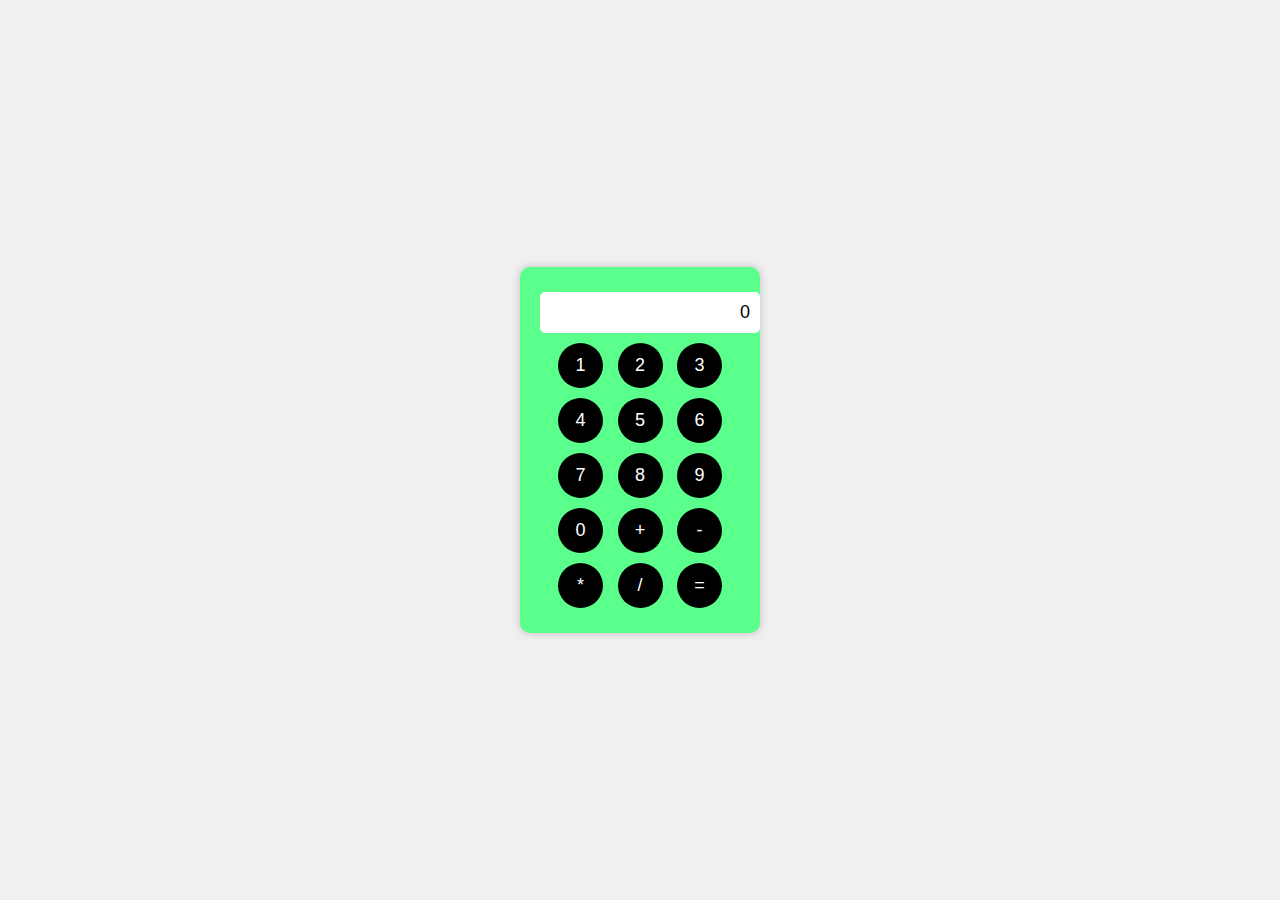
<file: index.html>
<!DOCTYPE html>
<html>
<head>
    <link rel="stylesheet" href="styles.css">
    <title>Basic Calculator</title>
</head>
<body>
    <div class="calculator">
        <input type="text" id="display" value="0" disabled>
        <button>1</button>
        <button>2</button>
        <button>3</button>
        <button>4</button>
        <button>5</button>
        <button>6</button>
        <button>7</button>
        <button>8</button>
        <button>9</button>
        <button>0</button>
        <button>+</button>
        <button>-</button>
        <button>*</button>
        <button>/</button>
        <button>=</button>
    </div>
</body>
</html>
</file>
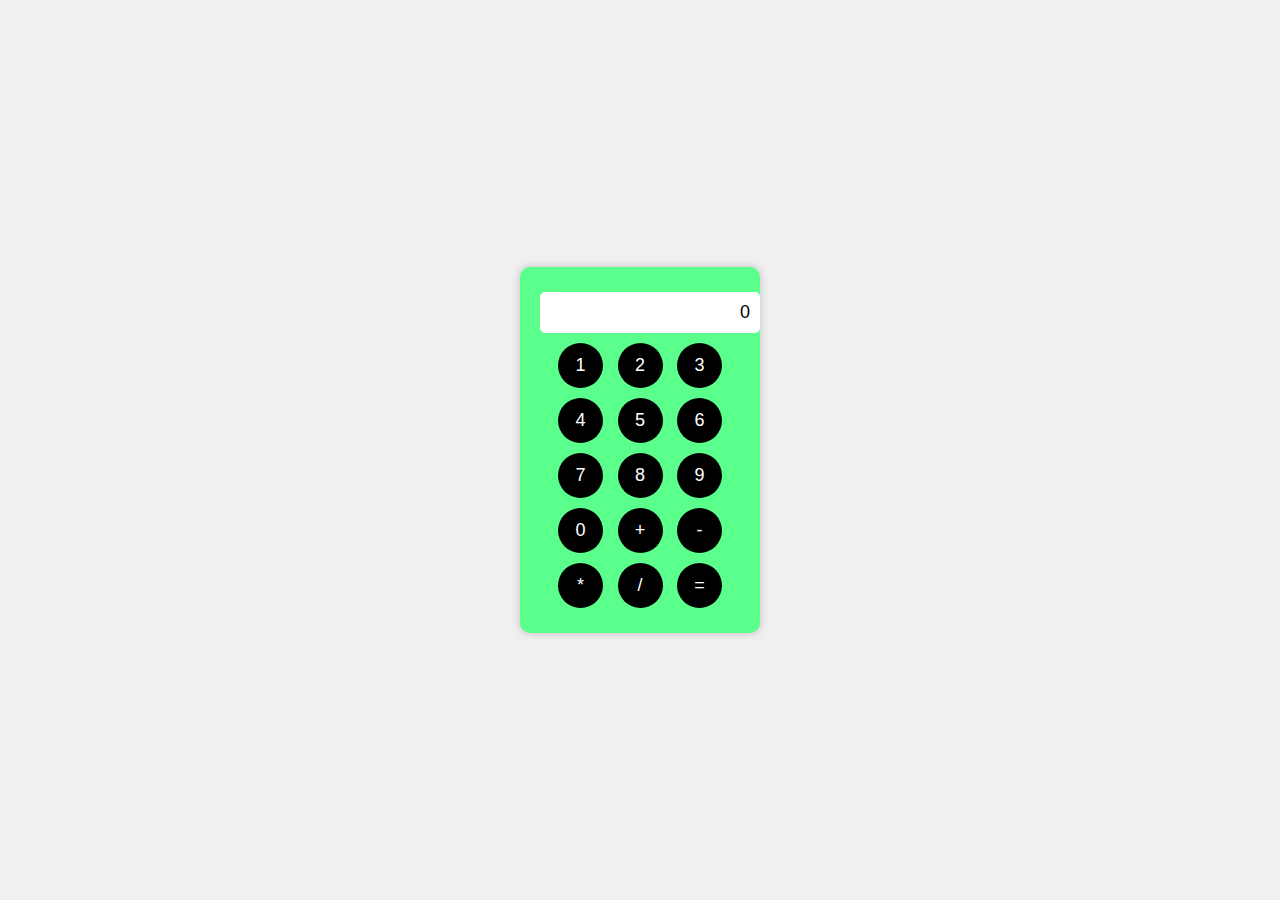
<file: Calculator.html>
<!DOCTYPE html>
<html>
<head>
    <link rel="stylesheet" href="styles.css">
    <title>Basic Calculator</title>
</head>
<body>
    <div class="calculator">
        <input type="text" id="display" value="0" disabled>
        <button>1</button>
        <button>2</button>
        <button>3</button>
        <button>4</button>
        <button>5</button>
        <button>6</button>
        <button>7</button>
        <button>8</button>
        <button>9</button>
        <button>0</button>
        <button>+</button>
        <button>-</button>
        <button>*</button>
        <button>/</button>
        <button>=</button>
    </div>
</body>
</html>
</file>
<file: styles.css>
body {
    font-family: Arial, sans-serif;
    background-color: #f0f0f0;
    display: flex;
    justify-content: center;
    align-items: center;
    height: 100vh;
    margin: 0;
}

.calculator {
    width: 200px;
    background-color: rgb(91, 255, 140);
    border-radius: 10px;
    padding: 20px;
    box-shadow: 0 0 10px rgba(0, 0, 0, 0.2);
    text-align: center;
    color: white;
}

.calculator input[type="text"] {
    width: 100%;
    padding: 10px;
    margin: 5px 0;
    border: none;
    border-radius: 5px;
    font-size: 18px;
    text-align: right;
    background-color: rgb(255, 255, 255);
    color: black;
}

.calculator button {
    width: 45px;
    height: 45px;
    margin: 5px;
    background-color: rgb(0, 0, 0);
    color: white;
    border: none;
    border-radius: 50%;
    cursor: pointer;
    font-size: 18px;
    transition: background-color 0.3s;
}

.calculator button:hover {
    background-color: #666;
}
</file>
